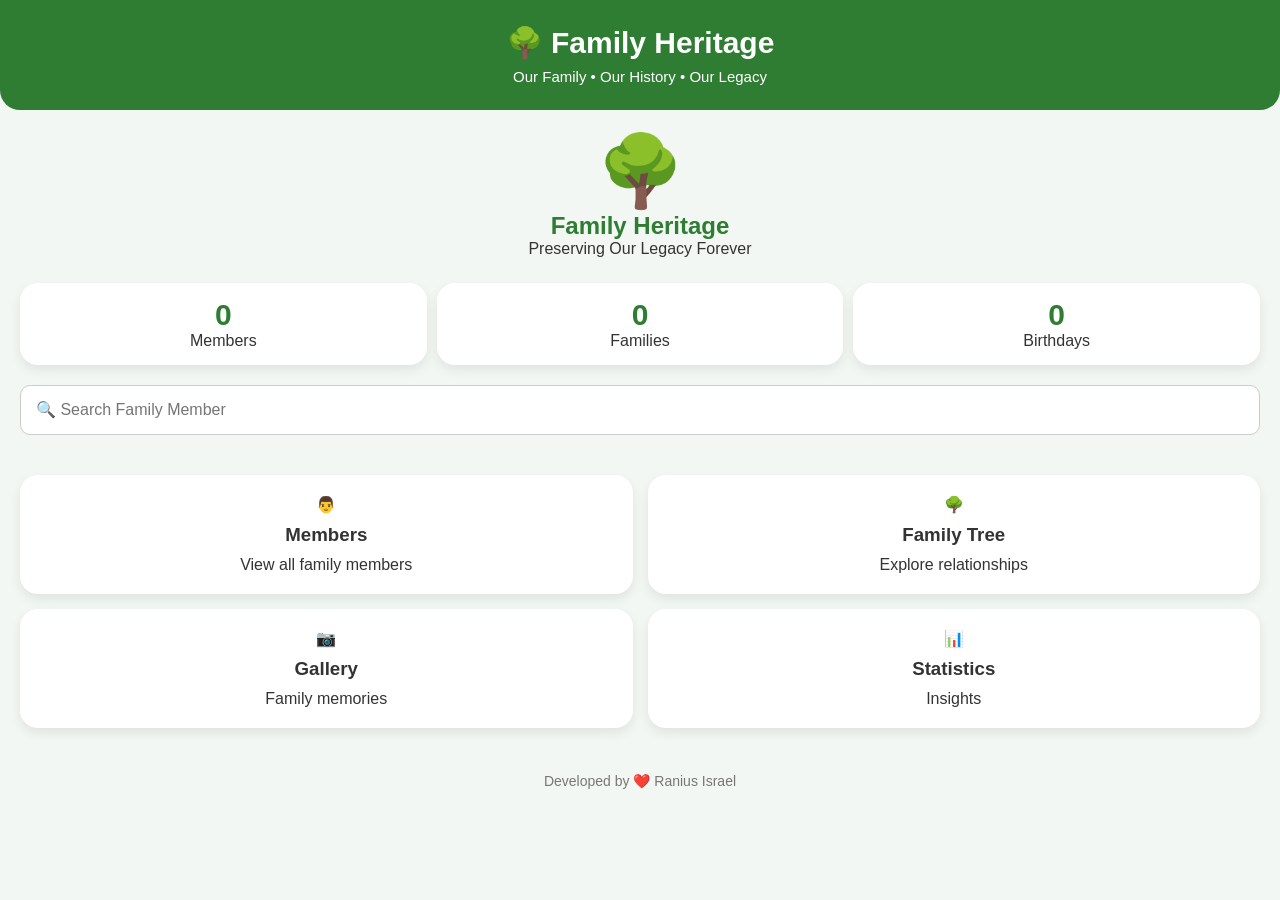
<file: index.html>
<!DOCTYPE html>
<html lang="en">
<head>
    <meta charset="UTF-8">
    <meta name="viewport" content="width=device-width, initial-scale=1.0">
    <title>Family Heritage</title>

    <link rel="stylesheet" href="style.css">
</head>

<body>

<header>
    <h1>🌳 Family Heritage</h1>
    <p>Our Family • Our History • Our Legacy</p>
</header>

<div class="container">

    <div class="hero">

        <div class="hero-icon">🌳</div>

        <h2>Family Heritage</h2>

        <p>Preserving Our Legacy Forever</p>

    </div>

    <div class="stats">

        <div class="stat-card">
            <h3 id="totalMembers">0</h3>
            <span>Members</span>
        </div>

        <div class="stat-card">
            <h3 id="familyCount">0</h3>
            <span>Families</span>
        </div>

        <div class="stat-card">
            <h3 id="birthdayCount">0</h3>
            <span>Birthdays</span>
        </div>

    </div>

    <input
        id="searchBox"
        type="text"
        placeholder="🔍 Search Family Member">

    <div class="menu">

        <div class="menu-card" onclick="showMembers()">

            👨

            <h3>Members</h3>

            <p>View all family members</p>

        </div>

        <div class="menu-card">

            🌳

            <h3>Family Tree</h3>

            <p>Explore relationships</p>

        </div>

        <div class="menu-card">

            📷

            <h3>Gallery</h3>

            <p>Family memories</p>

        </div>

        <div class="menu-card">

            📊

            <h3>Statistics</h3>

            <p>Insights</p>

        </div>

    </div>

    <div id="memberList"></div>

</div>
    
<footer>
    Developed by ❤️ Ranius Israel
</footer>

<script src="api.js?v=2.2"></script>
<script src="members.js?v=2.2"></script>
<script src="profile.js?v=2.2"></script>
<script src="tree.js?v=2.2"></script>
<script src="script.js?v=2.2"></script>

</body>
</html>
</file>
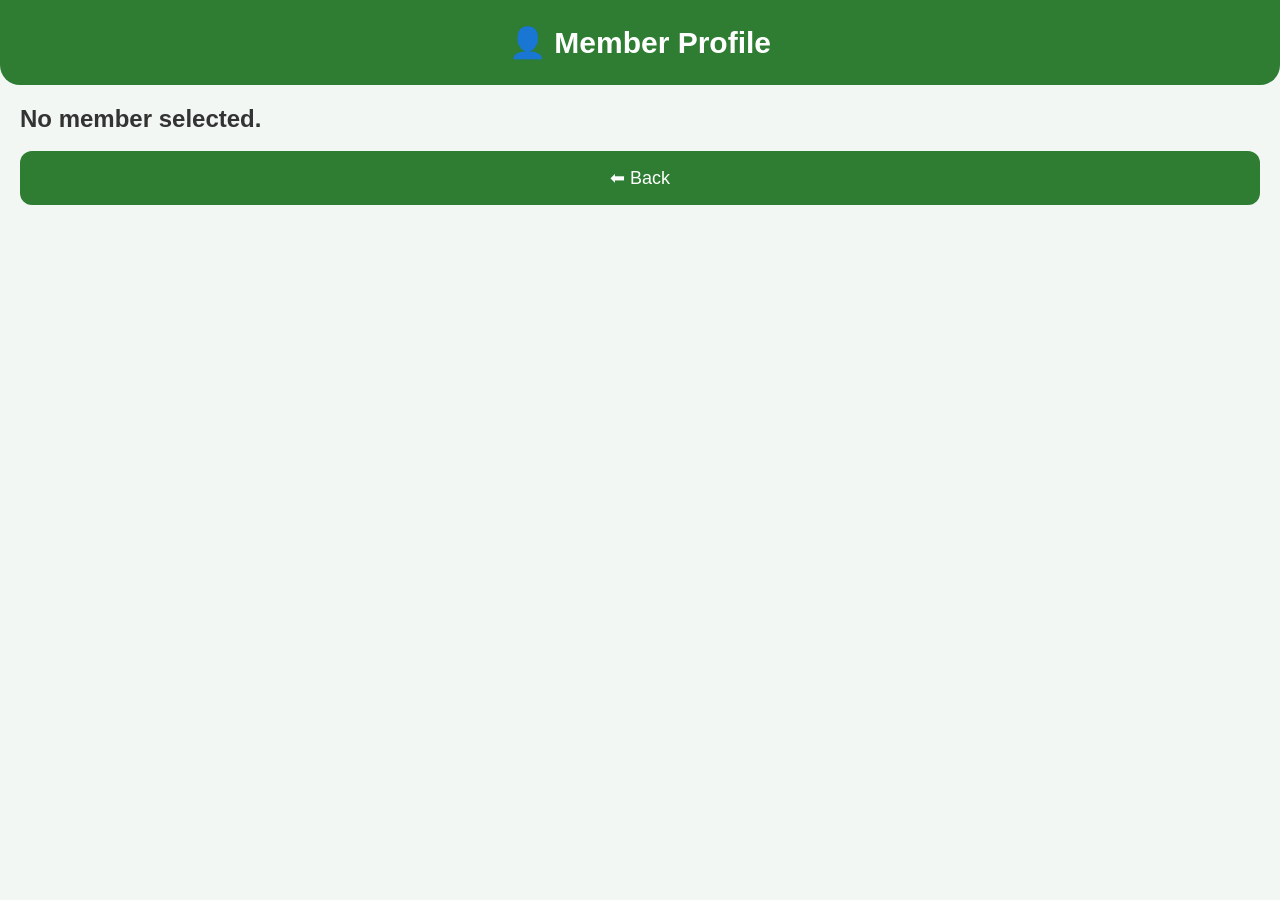
<file: profile.html>
<!DOCTYPE html>
<html lang="en">
<head>
<meta charset="UTF-8">
<meta name="viewport" content="width=device-width,initial-scale=1">
<title>Member Profile</title>

<link rel="stylesheet" href="style.css">
</head>

<body>

<header>
<h1>👤 Member Profile</h1>
</header>

<div class="container">

<div id="profileCard"></div>

<br>

<button onclick="history.back()">
⬅ Back
</button>

</div>

<script src="profile.js?v=3.0"></script>

</body>
</html>
</file>
<file: style.css>
*{
    margin:0;
    padding:0;
    box-sizing:border-box;
    font-family:Arial,sans-serif;
}

body{
    background:#f2f7f3;
    color:#333;
}

header{
    background:#2e7d32;
    color:white;
    padding:25px;
    text-align:center;
    border-radius:0 0 20px 20px;
}

header h1{
    font-size:30px;
}

header p{
    margin-top:8px;
    font-size:15px;
}

.container{
    padding:20px;
}

.card{
    background:white;
    border-radius:15px;
    padding:20px;
    text-align:center;
    margin-bottom:20px;
    box-shadow:0 4px 10px rgba(0,0,0,.1);
}

.card h1{
    color:#2e7d32;
    font-size:45px;
}

input{
    width:100%;
    padding:15px;
    border-radius:10px;
    border:1px solid #ccc;
    margin-bottom:20px;
    font-size:16px;
}

button{
    width:100%;
    padding:16px;
    margin-bottom:15px;
    border:none;
    border-radius:12px;
    background:#2e7d32;
    color:white;
    font-size:18px;
    cursor:pointer;
}

button:hover{
    background:#1b5e20;
}

footer{
    text-align:center;
    padding:25px;
    color:#777;
    font-size:14px;
}

.hero{
    text-align:center;
    margin-bottom:25px;
}

.hero-icon{
    font-size:70px;
}

.hero h2{
    color:#2e7d32;
}

.stats{
    display:flex;
    gap:10px;
    margin-bottom:20px;
}

.stat-card{
    flex:1;
    background:white;
    border-radius:18px;
    padding:15px;
    text-align:center;
    box-shadow:0 5px 12px rgba(0,0,0,.08);
}

.stat-card h3{
    font-size:30px;
    color:#2e7d32;
}

.menu{
    display:grid;
    grid-template-columns:1fr 1fr;
    gap:15px;
    margin-top:20px;
}

.menu-card{
    background:white;
    border-radius:18px;
    padding:20px;
    text-align:center;
    cursor:pointer;
    box-shadow:0 5px 12px rgba(0,0,0,.08);
    transition:.3s;
}

.menu-card:hover{
    transform:translateY(-4px);
}

.menu-card h3{
    margin:10px 0;
}

.profile-card{
    text-align:center;
}

.profile-photo{
    width:140px;
    height:140px;
    border-radius:50%;
    object-fit:cover;
    margin:20px auto;
    display:block;
    border:5px solid #2e7d32;
}
</file>
